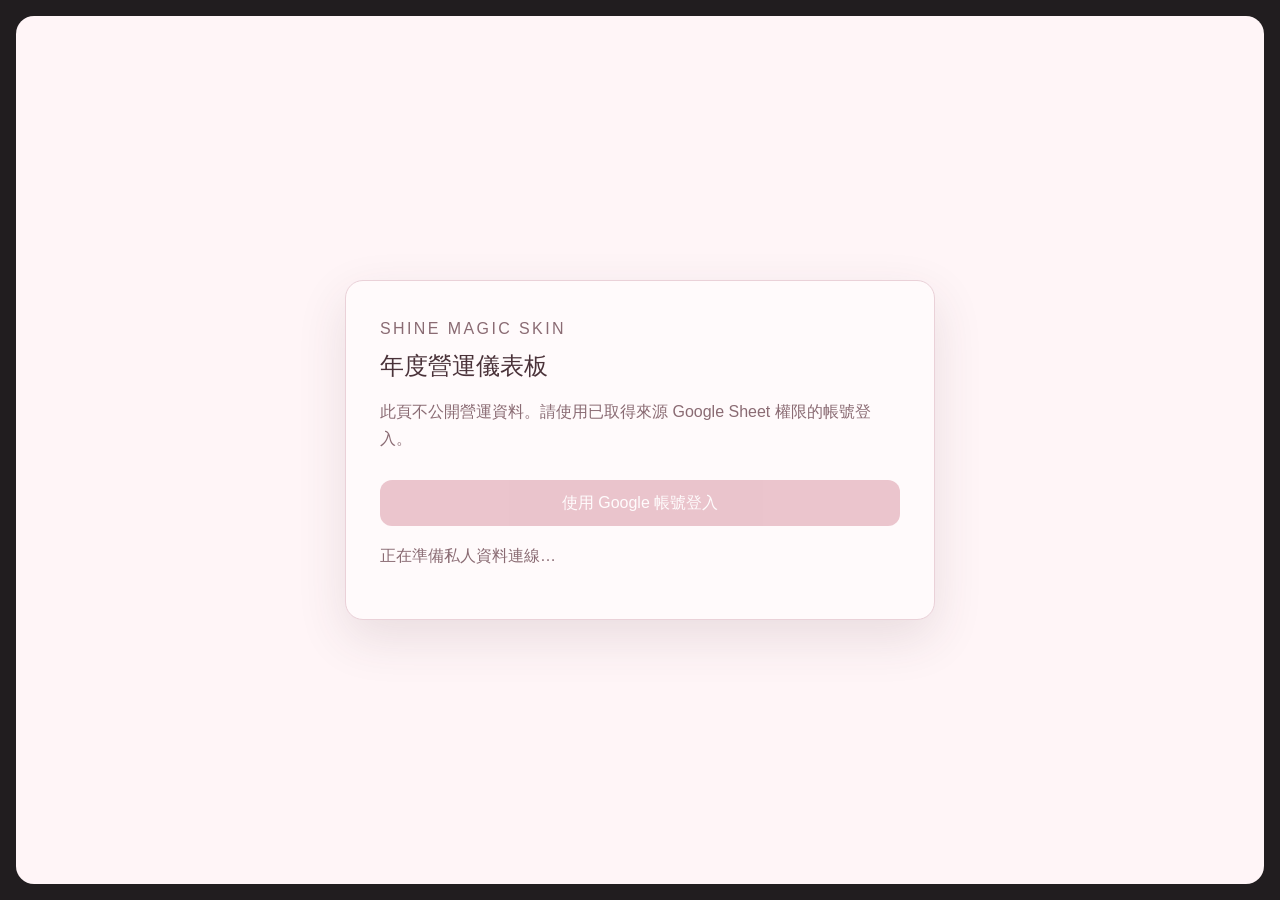
<file: index.html>
<!doctype html>
<html lang="zh-Hant">
<head>
  <meta charset="utf-8">
  <meta name="viewport" content="width=device-width, initial-scale=1">
  <meta name="referrer" content="strict-origin-when-cross-origin">
  <meta name="robots" content="noindex,nofollow,noarchive">
  <title>光澤愛美肌｜年度營運儀表板</title>
  <style>
    :root { color-scheme: light; background:#211d1f; }
    html,body { margin:0; min-height:100%; }
    body { padding:16px; background:#211d1f; font-family:"Noto Sans TC","Microsoft JhengHei",sans-serif; }
    [hidden] { display:none !important; }
    .sms-auth-wall { min-height:calc(100vh - 32px); display:grid; place-items:center; background:#fff5f7; border-radius:18px; }
    .sms-auth-card { width:min(520px,calc(100% - 32px)); padding:34px; border:1px solid #ead1d8; border-radius:18px; background:#fffafb; color:#4a3239; box-shadow:0 18px 50px rgba(74,50,57,.12); }
    .sms-auth-kicker { margin:0 0 8px; color:#b9677a; letter-spacing:.15em; }
    .sms-auth-card h1 { margin:0 0 14px; font-weight:500; }
    .sms-auth-card p { color:#8a6b73; line-height:1.7; }
    .sms-auth-card button { width:100%; min-height:46px; margin-top:12px; border:0; border-radius:12px; background:#d58b9b; color:#fff; font:inherit; cursor:pointer; }
    .sms-auth-card button:disabled { opacity:.48; cursor:not-allowed; }
    .sms-auth-status[data-error="true"] { color:#bd5f70; }
    @media(max-width:460px){ body{padding:0}.sms-auth-wall{min-height:100vh;border-radius:0}.sms-auth-card{padding:24px} }
  </style>
  <script src="config.js"></script>
  <script src="dashboard-data.js?v=20261119-budget-completeness-v1"></script>
  <script src="https://accounts.google.com/gsi/client" async defer></script>
  <link rel="stylesheet" href="expense-entry.css?v=20261117-ms-v2">
</head>
<body>

<section id="sms-auth-wall" class="sms-auth-wall" aria-labelledby="sms-auth-title">
  <div class="sms-auth-card">
    <p class="sms-auth-kicker">SHINE MAGIC SKIN</p>
    <h1 id="sms-auth-title">年度營運儀表板</h1>
    <p>此頁不公開營運資料。請使用已取得來源 Google Sheet 權限的帳號登入。</p>
    <button id="sms-auth-button" type="button" disabled>使用 Google 帳號登入</button>
    <p id="sms-auth-status" class="sms-auth-status" role="status">正在準備私人資料連線…</p>
  </div>
</section>
<div id="sms-dashboard-web" aria-label="光澤愛美肌年度營運儀表板" hidden>
  <style>
    #sms-dashboard-web {
      --sms-bg: #fff5f7;
      --sms-surface: #fffafb;
      --sms-soft: #f8e9ed;
      --sms-ink: #4a3239;
      --sms-muted: #8a6b73;
      --sms-line: #ead1d8;
      --sms-rose: #d58b9b;
      --sms-rose-deep: #b9677a;
      --sms-sage: #91b7aa;
      --sms-gold: #c89a68;
      --sms-danger: #bd5f70;
      color: var(--sms-ink);
      background: var(--sms-bg);
      border-radius: 18px;
      padding: 24px;
      font-family: "Noto Sans TC", "Microsoft JhengHei", sans-serif;
      box-sizing: border-box;
    }
    #sms-dashboard-web * { box-sizing: border-box; }
    #sms-dashboard-web button,
    #sms-dashboard-web select { font: inherit; color: inherit; }
    #sms-dashboard-web .sms-header {
      display: flex;
      justify-content: space-between;
      align-items: flex-end;
      gap: 18px;
      margin-bottom: 16px;
    }
    #sms-dashboard-web .sms-kicker {
      margin: 0 0 5px;
      color: var(--sms-rose-deep);
      letter-spacing: .15em;
      font-weight: 500;
    }
    #sms-dashboard-web h1 { margin: 0; font-weight: 500; letter-spacing: .02em; }
    #sms-dashboard-web .sms-subtitle,
    #sms-dashboard-web .sms-updated { margin: 5px 0 0; color: var(--sms-muted); }
    #sms-dashboard-web .sms-updated { text-align: right; white-space: nowrap; }
    #sms-dashboard-web .sms-tabs {
      display: flex;
      gap: 8px;
      margin-bottom: 16px;
      padding-bottom: 12px;
      border-bottom: 1px solid var(--sms-line);
    }
    #sms-dashboard-web .sms-tab {
      border: 0;
      border-radius: 10px;
      background: transparent;
      color: var(--sms-muted);
      padding: 9px 14px;
      cursor: pointer;
      min-height: 40px;
    }
    #sms-dashboard-web .sms-tab[aria-selected="true"] {
      background: var(--sms-rose);
      color: #fff;
    }
    #sms-dashboard-web .sms-view[hidden] { display: none; }
    #sms-dashboard-web .sms-controls {
      display: flex;
      justify-content: flex-end;
      gap: 10px;
      flex-wrap: wrap;
      margin-bottom: 14px;
    }
    #sms-dashboard-web label { color: var(--sms-muted); }
    #sms-dashboard-web label span { display: block; margin-bottom: 4px; }
    #sms-dashboard-web select {
      min-width: 132px;
      border: 1px solid var(--sms-line);
      border-radius: 10px;
      background: var(--sms-surface);
      padding: 8px 30px 8px 10px;
      min-height: 40px;
    }
    #sms-dashboard-web .sms-stats {
      display: grid;
      grid-template-columns: repeat(4, minmax(0, 1fr));
      gap: 12px;
      margin-bottom: 12px;
    }
    #sms-dashboard-web .sms-card,
    #sms-dashboard-web .sms-panel {
      background: var(--sms-surface);
      border: 1px solid var(--sms-line);
      border-radius: 14px;
    }
    #sms-dashboard-web .sms-card { padding: 16px; min-width: 0; }
    #sms-dashboard-web .sms-label { color: var(--sms-muted); margin-bottom: 8px; }
    #sms-dashboard-web .sms-value {
      font-size: clamp(25px, 3.3vw, 36px);
      line-height: 1.05;
      font-weight: 500;
      font-variant-numeric: tabular-nums;
    }
    #sms-dashboard-web .sms-unit { font-size: .46em; color: var(--sms-muted); margin-left: 3px; }
    #sms-dashboard-web .sms-note { margin-top: 8px; color: var(--sms-muted); }
    #sms-dashboard-web .sms-note strong { color: var(--sms-danger); font-weight: 500; }
    #sms-dashboard-web .sms-grid {
      display: grid;
      grid-template-columns: minmax(0, 1.5fr) minmax(270px, .8fr);
      gap: 12px;
      margin-bottom: 12px;
    }
    #sms-dashboard-web .sms-panel { padding: 18px; min-width: 0; }
    #sms-dashboard-web .sms-panel-head {
      display: flex;
      justify-content: space-between;
      align-items: baseline;
      gap: 12px;
      margin-bottom: 12px;
    }
    #sms-dashboard-web h2 { margin: 0; font-weight: 500; }
    #sms-dashboard-web .sms-legend { color: var(--sms-muted); white-space: nowrap; }
    #sms-dashboard-web .sms-chart { width: 100%; min-height: 270px; }
    #sms-dashboard-web .sms-chart svg { display: block; width: 100%; height: auto; }
    #sms-dashboard-web .sms-axis { stroke: var(--sms-line); stroke-width: 1; }
    #sms-dashboard-web .sms-axis-text { fill: var(--sms-muted); font-size: 12px; }
    #sms-dashboard-web .sms-line-actual { fill: none; stroke: var(--sms-rose); stroke-width: 3; }
    #sms-dashboard-web .sms-line-target { fill: none; stroke: var(--sms-line); stroke-width: 3; }
    #sms-dashboard-web .sms-dot-actual { fill: var(--sms-rose-deep); stroke: var(--sms-surface); stroke-width: 2; }
    #sms-dashboard-web .sms-dot-target { fill: var(--sms-line); stroke: var(--sms-surface); stroke-width: 2; }
    #sms-dashboard-web .sms-store { padding: 10px 0 14px; border-bottom: 1px solid var(--sms-line); }
    #sms-dashboard-web .sms-store:last-child { border-bottom: 0; }
    #sms-dashboard-web .sms-store-title,
    #sms-dashboard-web .sms-store-meta {
      display: flex;
      justify-content: space-between;
      gap: 10px;
      align-items: baseline;
    }
    #sms-dashboard-web .sms-store-meta { color: var(--sms-muted); margin-top: 8px; }
    #sms-dashboard-web .sms-track { height: 9px; border-radius: 99px; background: var(--sms-soft); overflow: hidden; margin-top: 9px; }
    #sms-dashboard-web .sms-fill { height: 100%; border-radius: inherit; background: var(--sms-rose); }
    #sms-dashboard-web .sms-fill.sage { background: var(--sms-sage); }
    #sms-dashboard-web .sms-table-wrap { overflow-x: auto; }
    #sms-dashboard-web table { width: 100%; border-collapse: collapse; min-width: 660px; }
    #sms-dashboard-web th,
    #sms-dashboard-web td { padding: 10px 8px; border-bottom: 1px solid var(--sms-line); text-align: right; white-space: nowrap; }
    #sms-dashboard-web th:first-child,
    #sms-dashboard-web td:first-child { text-align: left; }
    #sms-dashboard-web th { color: var(--sms-muted); font-weight: 500; background: var(--sms-soft); }
    #sms-dashboard-web td { font-variant-numeric: tabular-nums; }
    #sms-dashboard-web tr[data-current="true"] { background: #fbe7ec; }
    #sms-dashboard-web .sms-status-good { color: #648f80; }
    #sms-dashboard-web .sms-status-warn { color: var(--sms-danger); }
    #sms-dashboard-web .sms-bars { display: grid; gap: 11px; }
    #sms-dashboard-web .sms-bar-row {
      display: grid;
      grid-template-columns: 64px minmax(0, 1fr) 86px;
      gap: 10px;
      align-items: center;
    }
    #sms-dashboard-web .sms-bar-track { height: 14px; background: var(--sms-soft); border-radius: 99px; overflow: hidden; }
    #sms-dashboard-web .sms-bar { height: 100%; background: var(--sms-rose); border-radius: inherit; min-width: 2px; }
    #sms-dashboard-web .sms-bar.sage { background: var(--sms-sage); }
    #sms-dashboard-web .sms-bar-value { text-align: right; color: var(--sms-muted); font-variant-numeric: tabular-nums; }
    #sms-dashboard-web .sms-footnote { margin: 10px 0 0; color: var(--sms-muted); }
    @media (max-width: 820px) {
      #sms-dashboard-web { padding: 16px; }
      #sms-dashboard-web .sms-header { align-items: flex-start; flex-direction: column; }
      #sms-dashboard-web .sms-updated { text-align: left; }
      #sms-dashboard-web .sms-tabs { overflow-x: auto; }
      #sms-dashboard-web .sms-tab { white-space: nowrap; }
      #sms-dashboard-web .sms-controls { justify-content: flex-start; }
      #sms-dashboard-web .sms-stats { grid-template-columns: repeat(2, minmax(0, 1fr)); }
      #sms-dashboard-web .sms-grid { grid-template-columns: 1fr; }
    }
    @media (max-width: 460px) {
      #sms-dashboard-web { padding: 14px; border-radius: 0; }
      #sms-dashboard-web .sms-stats { grid-template-columns: 1fr; }
      #sms-dashboard-web .sms-controls label { width: calc(50% - 5px); }
      #sms-dashboard-web .sms-controls select { width: 100%; min-width: 0; }
      #sms-dashboard-web .sms-bar-row { grid-template-columns: 48px minmax(0, 1fr) 72px; gap: 7px; }
      #sms-dashboard-web .sms-panel { padding: 14px; }
    }
  </style>

  <header class="sms-header">
    <div>
      <p class="sms-kicker">SHINE MAGIC SKIN</p>
      <h1>年度營運儀表板</h1>
      <p class="sms-subtitle">光澤愛美肌｜2026 年度新客、消費、Meta 與預算分析</p>
    </div>
    <div><p class="sms-updated" id="sms-data-updated" role="status">等待授權讀取資料</p><div class="sms-controls" style="margin:8px 0 0"><button class="sms-tab" id="sms-refresh" type="button">更新資料</button><button class="sms-tab" id="pm-open" type="button">登錄費用</button><button class="sms-tab" id="sms-signout" type="button">登出儀表板</button></div></div>
  </header>

  <nav class="sms-tabs" aria-label="儀表板頁面">
    <button class="sms-tab" type="button" role="tab" aria-selected="true" data-view="new">新客營運</button>
    <button class="sms-tab" type="button" role="tab" aria-selected="false" data-view="consumption">消費表現</button>
    <button class="sms-tab" type="button" role="tab" aria-selected="false" data-view="meta">Meta 廣告</button>
    <button class="sms-tab" type="button" role="tab" aria-selected="false" data-view="budget">年度預算</button>
  </nav>

  <section class="sms-view" data-panel="new">
    <div class="sms-controls">
      <label><span>檢視方式</span><select id="sms-new-mode"><option value="cumulative">年度累積</option><option value="monthly">單月檢討</option></select></label>
      <label><span>分店</span><select id="sms-new-store"><option value="all">全部分店</option><option value="ty">桃園愛美肌</option><option value="jc">江翠愛美肌</option></select></label>
      <label><span>截至月份</span><select id="sms-new-month"></select></label>
    </div>
    <div class="sms-stats">
      <div class="sms-card"><div class="sms-label">新客實績</div><div class="sms-value" id="sms-new-actual"></div><div class="sms-note" id="sms-new-period"></div></div>
      <div class="sms-card"><div class="sms-label">新客目標</div><div class="sms-value" id="sms-new-target"></div><div class="sms-note" id="sms-new-target-note"></div></div>
      <div class="sms-card"><div class="sms-label">落後／超前</div><div class="sms-value" id="sms-new-gap"></div><div class="sms-note" id="sms-new-gap-note"></div></div>
      <div class="sms-card"><div class="sms-label">新客達成率</div><div class="sms-value" id="sms-new-rate"></div><div class="sms-note">依所選月份與分店計算</div></div>
    </div>
    <div class="sms-grid">
      <div class="sms-panel">
        <div class="sms-panel-head"><h2>新客趨勢</h2><span class="sms-legend">粉紅：實績｜淡線：目標</span></div>
        <div class="sms-chart" id="sms-new-chart"></div>
      </div>
      <div class="sms-panel">
        <div class="sms-panel-head"><h2>分店累積進度</h2></div>
        <div id="sms-store-progress"></div>
      </div>
    </div>
    <div class="sms-panel">
      <div class="sms-panel-head"><h2>月份新客明細</h2><span class="sms-legend" id="sms-new-table-label"></span></div>
      <div class="sms-table-wrap"><table><thead><tr><th>月份</th><th>桃園實績／目標</th><th>江翠實績／目標</th><th>整體實績／目標</th><th id="sms-new-rate-heading">整體達成率</th></tr></thead><tbody id="sms-new-table"></tbody><tfoot id="sms-new-total"></tfoot></table></div>
    </div>
  </section>

  <section class="sms-view" data-panel="consumption" hidden>
    <div class="sms-controls">
      <label><span>檢視方式</span><select id="sms-consumption-mode"><option value="cumulative">年度累積</option><option value="monthly">單月檢討</option></select></label>
      <label><span>客群</span><select id="sms-consumption-cohort"><option value="new">新客</option><option value="returning">舊客</option><option value="all">新客＋舊客</option></select></label>
      <label><span>分店</span><select id="sms-consumption-store"><option value="all">全部分店</option><option value="ty">桃園愛美肌</option><option value="jc">江翠愛美肌</option></select></label>
      <label><span>截至月份</span><select id="sms-consumption-month"></select></label>
    </div>
    <div class="sms-stats">
      <div class="sms-card"><div class="sms-label">消費金額</div><div class="sms-value" id="sms-consumption-amount"></div><div class="sms-note" id="sms-consumption-period"></div></div>
      <div class="sms-card"><div class="sms-label">消費數</div><div class="sms-value" id="sms-consumption-count"></div><div class="sms-note">沿用月報計數，累積值未跨月去重</div></div>
      <div class="sms-card"><div class="sms-label">平均客單（依到店數）</div><div class="sms-value" id="sms-consumption-average"></div><div class="sms-note">消費金額 ÷ 到店數，沿用月報口徑</div></div>
      <div class="sms-card"><div class="sms-label">到店消費率</div><div class="sms-value" id="sms-consumption-rate"></div><div class="sms-note" id="sms-consumption-arrivals"></div></div>
    </div>
    <div class="sms-grid">
      <div class="sms-panel">
        <div class="sms-panel-head"><h2>每月消費金額</h2></div>
        <div class="sms-bars" id="sms-consumption-bars"></div>
      </div>
      <div class="sms-panel">
        <div class="sms-panel-head"><h2>分店金額占比</h2></div>
        <div id="sms-consumption-stores"></div>
        <p class="sms-note">依上方所選期間與客群計算，與單店檢視共用期間。</p>
      </div>
    </div>
    <div class="sms-panel">
      <div class="sms-panel-head"><h2>月份消費明細</h2><span class="sms-legend" id="sms-consumption-table-label"></span></div>
      <div class="sms-table-wrap"><table><thead><tr><th>月份</th><th>消費金額</th><th>消費數</th><th>到店數</th><th>平均客單</th><th>到店消費率</th></tr></thead><tbody id="sms-consumption-table"></tbody><tfoot id="sms-consumption-total"></tfoot></table></div>
      <p class="sms-footnote">資料來自「月報總覽／分店消費」，依預約日期歸屬月份，不等於入帳月份或全店營收。新舊客分開計算；累積客單與消費率以總額、總數重算，不平均各月比率。不使用客服人工詢問數，亦不將此金額直接當成 Meta 廣告收益。</p>
    </div>
  </section>

  <section class="sms-view" data-panel="meta" hidden>
    <div class="sms-controls">
      <label><span>分店</span><select id="sms-meta-store"><option value="all">全部分店</option><option value="ty">桃園愛美肌</option><option value="jc">江翠愛美肌</option></select></label>
      <label><span>截至月份</span><select id="sms-meta-month"></select></label>
    </div>
    <div class="sms-stats">
      <div class="sms-card"><div class="sms-label">Meta 實際花費</div><div class="sms-value" id="sms-meta-spend"></div><div class="sms-note" id="sms-meta-period"></div></div>
      <div class="sms-card"><div class="sms-label">Meta 詢問數</div><div class="sms-value" id="sms-meta-inquiries"></div><div class="sms-note">平台「訊息對話開始次數」</div></div>
      <div class="sms-card"><div class="sms-label">整體 Meta CPA</div><div class="sms-value" id="sms-meta-cpa"></div><div class="sms-note">訊息廣告花費 ÷ Meta 詢問數</div></div>
      <div class="sms-card"><div class="sms-label">預算執行率</div><div class="sms-value" id="sms-meta-rate"></div><div class="sms-note">實際花費 ÷ Meta 預算</div></div>
    </div>
    <div class="sms-grid">
      <div class="sms-panel">
        <div class="sms-panel-head"><h2>每月實際花費</h2><span class="sms-legend">粉紅：Meta 花費</span></div>
        <div class="sms-bars" id="sms-meta-bars"></div>
      </div>
      <div class="sms-panel">
        <div class="sms-panel-head"><h2>資料口徑</h2></div>
        <p class="sms-note" id="sms-meta-completeness"></p>
        <p class="sms-note">僅使用 Meta 平台詢問數，不納入客服人工登記詢問數。部分資料不能視為全部廣告成效。</p>
      </div>
    </div>
    <div class="sms-panel">
      <div class="sms-panel-head"><h2>月份 Meta 明細</h2><span class="sms-legend">Meta 預算＝每月執行目標</span></div>
      <div class="sms-table-wrap"><table><thead><tr><th>月份</th><th>實際花費</th><th>Meta 詢問</th><th>CPA</th><th>Meta 預算</th><th>執行率</th><th>完整性</th></tr></thead><tbody id="sms-meta-table"></tbody></table></div>
    </div>
  </section>

  <section class="sms-view" data-panel="budget" hidden>
    <div class="sms-controls">
      <label><span>預算類型</span><select id="sms-budget-type"><option value="all">全部預算</option><option value="meta">Meta 廣告</option><option value="lap">LAP 品牌私域</option></select></label>
      <label><span>實際花費截至</span><select id="sms-budget-month"></select></label>
    </div>
    <div class="sms-stats">
      <div class="sms-card"><div class="sms-label">115 年度總預算</div><div class="sms-value" id="sms-budget-total"></div><div class="sms-note">年度區間 2025/12－2026/11</div></div>
      <div class="sms-card"><div class="sms-label">累積實際花費</div><div class="sms-value" id="sms-budget-actual"></div><div class="sms-note" id="sms-budget-period"></div></div>
      <div class="sms-card"><div class="sms-label">全年剩餘預算</div><div class="sms-value" id="sms-budget-remaining"></div><div class="sms-note">全年預算－目前實際花費</div></div>
      <div class="sms-card"><div class="sms-label">全年預算執行率</div><div class="sms-value" id="sms-budget-rate"></div><div class="sms-note">目前花費 ÷ 全年預算</div></div>
    </div>
    <div class="sms-grid">
      <div class="sms-panel">
        <div class="sms-panel-head"><h2>每月預算與實際花費</h2><span class="sms-legend">粉紅：預算｜綠色：實際</span></div>
        <div class="sms-bars" id="sms-budget-bars"></div>
      </div>
      <div class="sms-panel">
        <div class="sms-panel-head"><h2>執行提醒</h2></div>
        <p class="sms-note" id="sms-budget-callout"></p>
        <p class="sms-note">預算為零但有花費時列為超支，不計算除以零的執行率。部分花費不代表完整支出，剩餘預算僅供參考。</p>
      </div>
    </div>
    <div class="sms-panel">
      <div class="sms-panel-head"><h2>年度月份明細</h2><span class="sms-legend">未有實際花費的月份顯示「待補」</span></div>
      <div class="sms-table-wrap"><table><thead><tr><th>月份</th><th>預算</th><th>實際花費</th><th>執行率</th><th>剩餘／超支</th><th>狀態</th></tr></thead><tbody id="sms-budget-table"></tbody></table></div>
    </div>
  </section>

  <script src="dashboard.js?v=20261117-ms-expense-v1"></script>
</div>

<dialog id="pm-dialog" aria-label="光澤愛美肌登錄費用"><div class="pm-dialog-bar"><span>光澤愛美肌 · 登錄費用</span><button id="pm-close" type="button" aria-label="關閉填寫視窗">×</button></div><iframe id="pm-frame" credentialless title="光澤愛美肌費用填寫表單" data-src="https://script.google.com/macros/s/AKfycbzGEYPHpWaDBCkIoLergCMhES6B4JiDMyH-FIsLsN90lCfiafWEVe0J-Z4sGtGZm6jT/exec" referrerpolicy="strict-origin-when-cross-origin"></iframe><p class="pm-fallback">沿用儀表板登入，只填實際廣告費，不含服務費與稅。</p></dialog><script src="expense-entry.js?v=20261117-ms-v2" defer></script></body>
</html>
</file>
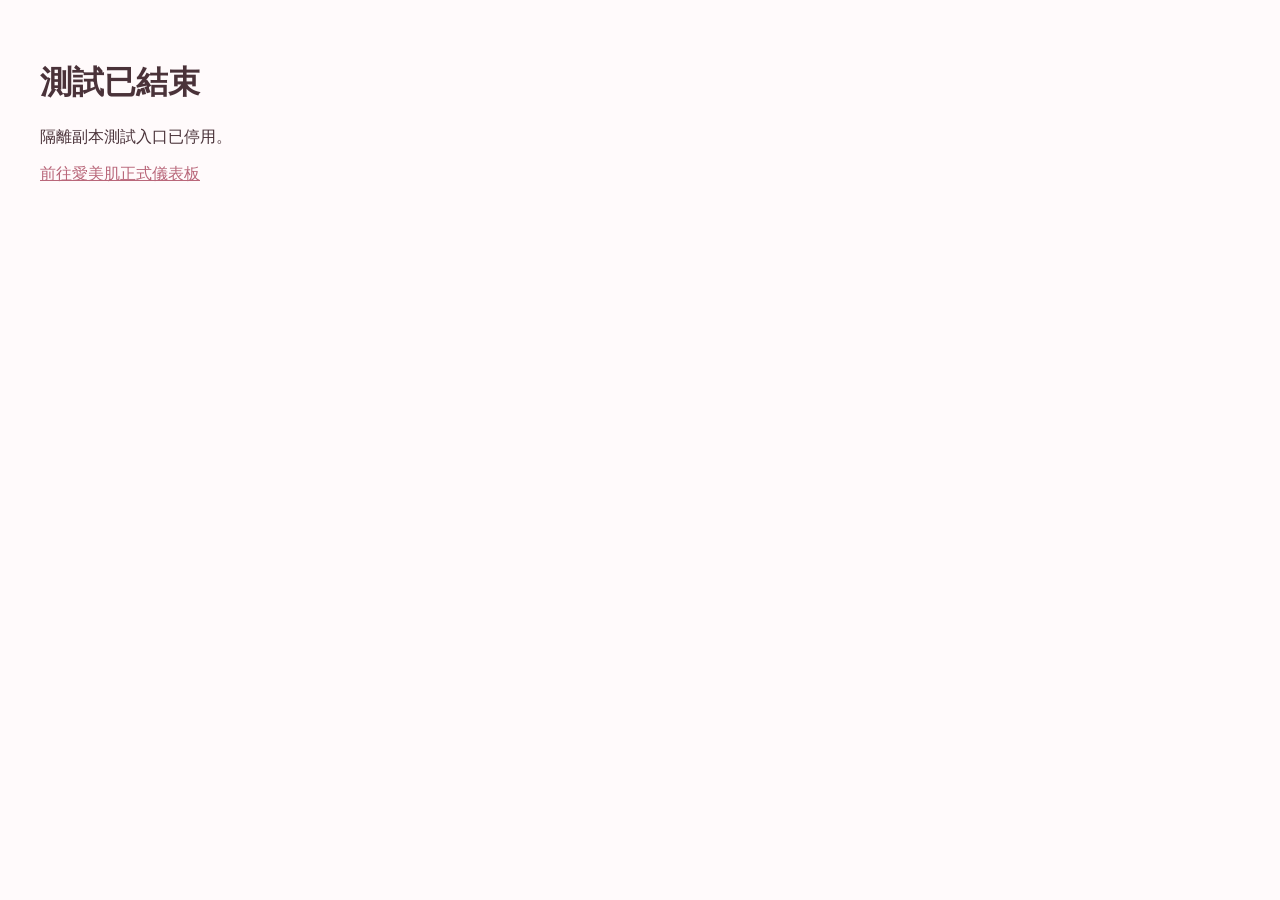
<file: expense-test.html>
<!doctype html><html lang="zh-Hant"><meta charset="utf-8"><meta name="viewport" content="width=device-width,initial-scale=1"><title>測試已結束</title><style>body{font-family:system-ui;padding:32px;color:#4a3239;background:#fffafb}a{color:#b9677a}</style><h1>測試已結束</h1><p>隔離副本測試入口已停用。</p><a href="./">前往愛美肌正式儀表板</a></html>
</file>
<file: expense-entry.css>
#sms-dashboard-web #pm-open{border:1px solid #d58b9b;background:#fffafb;color:#b9677a;white-space:nowrap}
#sms-dashboard-web #pm-open:hover{background:#f8e9ed}
#pm-dialog{border:1px solid #ead1d8;border-radius:14px;padding:0;width:min(600px,calc(100vw - 24px));height:min(820px,calc(100dvh - 24px));max-width:none;max-height:calc(100dvh - 24px);overflow:hidden;background:#fffafb;color:#4a3239;box-shadow:0 24px 80px #35291840}
#pm-dialog::backdrop{background:#302a2359;backdrop-filter:blur(3px)}
#pm-dialog[open]{display:flex;flex-direction:column}
.pm-dialog-bar{height:48px;flex-shrink:0;display:flex;align-items:center;justify-content:space-between;padding:0 12px 0 20px;border-bottom:1px solid #f8e9ed;font:13px "Microsoft JhengHei",sans-serif;color:#b9677a}
#pm-close{font-size:25px;border:0;border-radius:6px;width:40px;height:40px;background:transparent;color:#b9677a;cursor:pointer}
#pm-close:hover{background:#f8e9ed}#pm-close:focus-visible{outline:2px solid #b9677a}
#pm-frame{width:100%;border:0;flex:1;min-height:0;background:#fffafb}
#pm-loading{position:absolute;inset:49px 0 50px;display:flex;flex-direction:column;align-items:center;justify-content:center;gap:16px;padding:28px;background:#fffafb;text-align:center;font:14px/1.8 "Microsoft JhengHei",sans-serif}
#pm-loading[hidden],#pm-loading button[hidden]{display:none}#pm-loading button{border:0;border-radius:6px;background:#4a3239;color:white;padding:12px 20px;min-height:44px;cursor:pointer;font:inherit}
.pm-fallback{margin:0;padding:8px 16px;border-top:1px solid #f8e9ed;font-size:12px;color:#8a6b73}.pm-fallback a{color:#b9677a}
.preview-banner{padding:10px;background:#fffafb;color:#b9677a;font-size:12px}
@media(max-width:600px){#pm-dialog{width:calc(100vw - 12px);height:calc(100dvh - 12px);max-height:calc(100dvh - 12px)}#sms-dashboard-web .sms-header .sms-controls{flex-wrap:wrap}}
</file>
